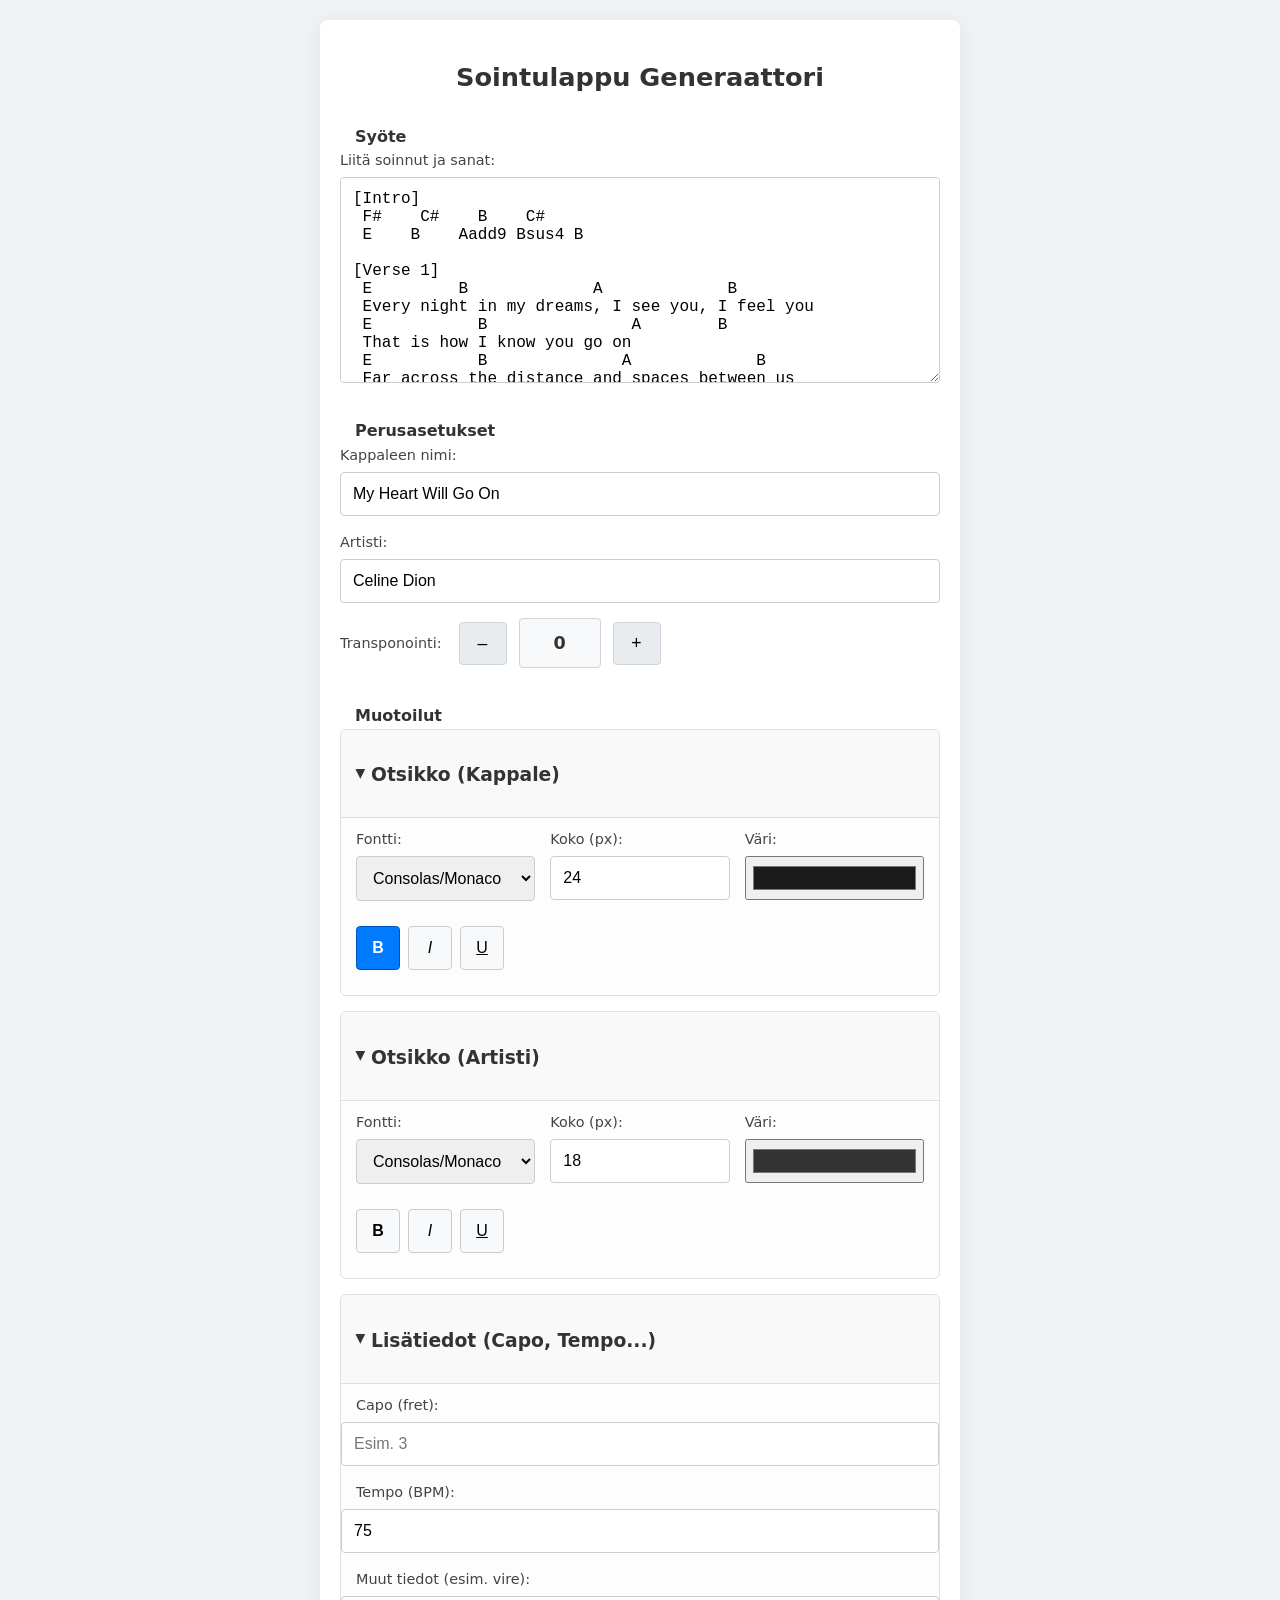
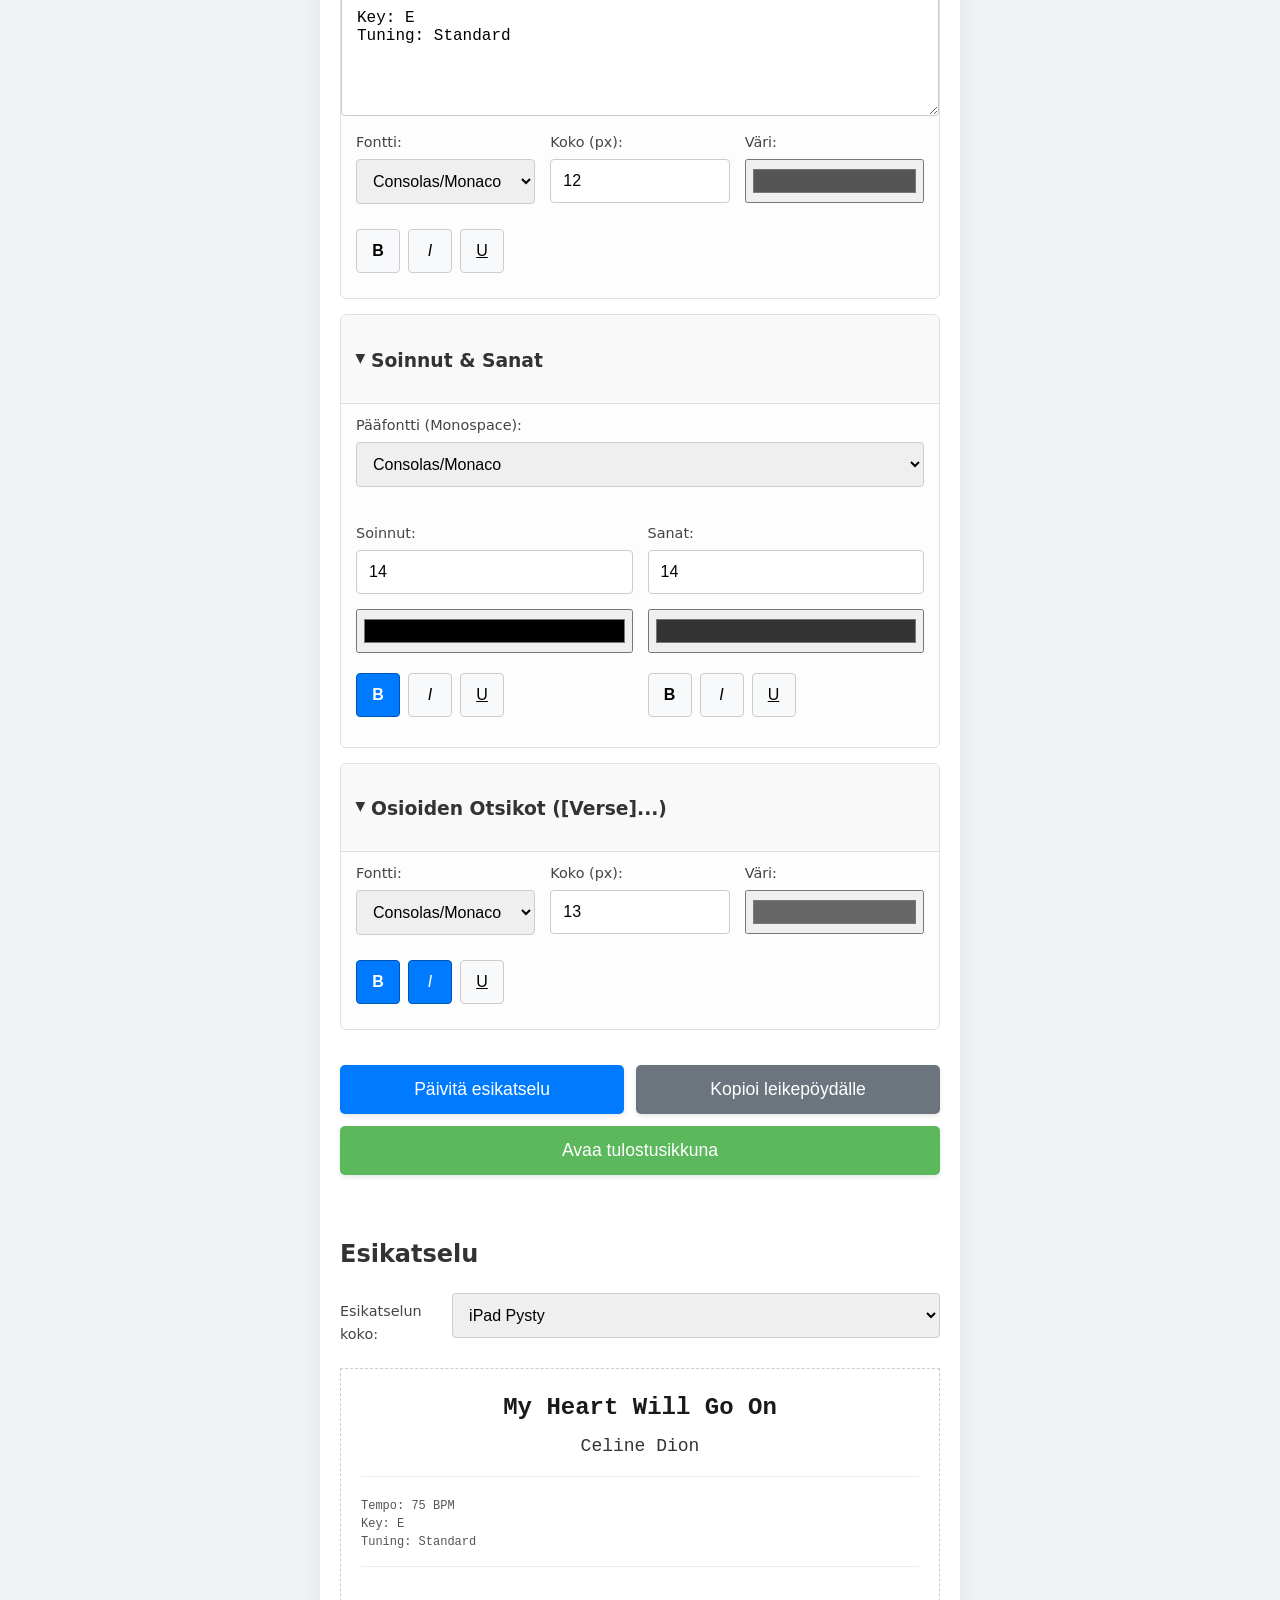
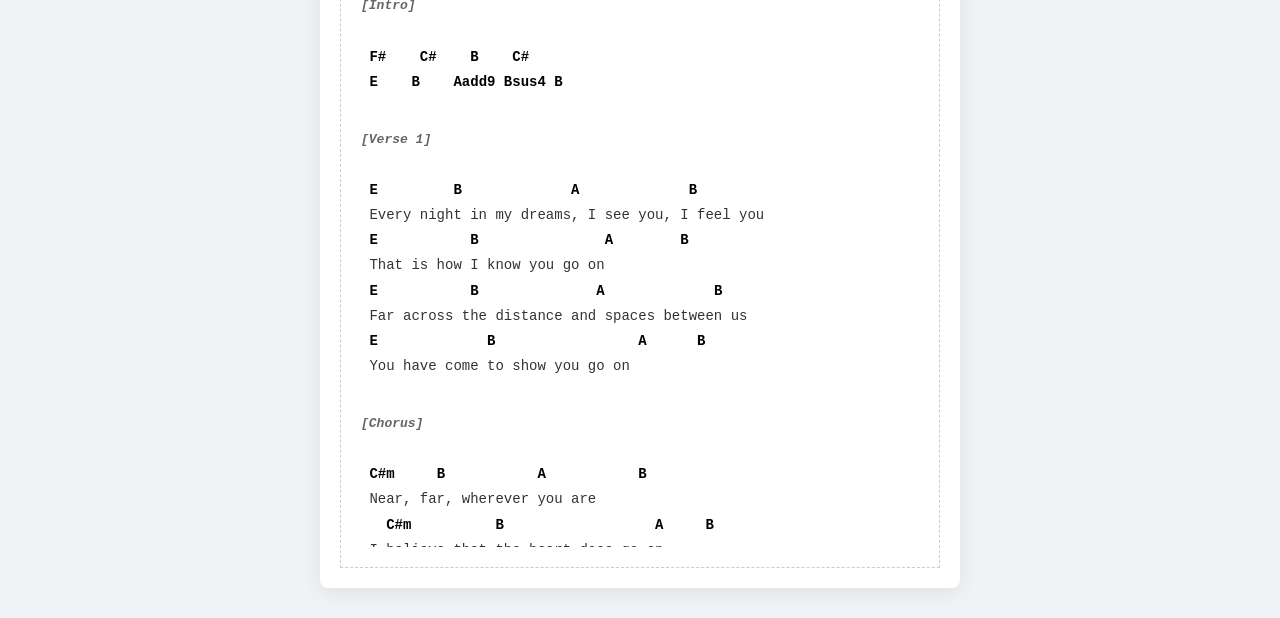
<file: ChordSheetGenerator_250720a.html>
<script type="text/javascript">
        var gk_isXlsx = false;
        var gk_xlsxFileLookup = {};
        var gk_fileData = {};
        function filledCell(cell) {
          return cell !== '' && cell != null;
        }
        function loadFileData(filename) {
        if (gk_isXlsx && gk_xlsxFileLookup[filename]) {
            try {
                var workbook = XLSX.read(gk_fileData[filename], { type: 'base64' });
                var firstSheetName = workbook.SheetNames[0];
                var worksheet = workbook.Sheets[firstSheetName];

                // Convert sheet to JSON to filter blank rows
                var jsonData = XLSX.utils.sheet_to_json(worksheet, { header: 1, blankrows: false, defval: '' });
                // Filter out blank rows (rows where all cells are empty, null, or undefined)
                var filteredData = jsonData.filter(row => row.some(filledCell));

                // Heuristic to find the header row by ignoring rows with fewer filled cells than the next row
                var headerRowIndex = filteredData.findIndex((row, index) =>
                  row.filter(filledCell).length >= filteredData[index + 1]?.filter(filledCell).length
                );
                // Fallback
                if (headerRowIndex === -1 || headerRowIndex > 25) {
                  headerRowIndex = 0;
                }

                // Convert filtered JSON back to CSV
                var csv = XLSX.utils.aoa_to_sheet(filteredData.slice(headerRowIndex)); // Create a new sheet from filtered array of arrays
                csv = XLSX.utils.sheet_to_csv(csv, { header: 1 });
                return csv;
            } catch (e) {
                console.error(e);
                return "";
            }
        }
        return gk_fileData[filename] || "";
        }
        </script><!DOCTYPE html>
<html lang="fi">
<head>
    <meta charset="UTF-8">
    <meta name="viewport" content="width=device-width, initial-scale=1.0, maximum-scale=1.0, user-scalable=no">
    <title>Sointulappu Generaattori Ultimate</title>
    <style>
        /* --- CSS Muuttujat Oletusarvoilla --- */
        :root {
            /* Otsikko (Kappale) */
            --title-font-family: Consolas, Monaco, 'Andale Mono', 'Ubuntu Mono', monospace;
            --title-size: 24px;
            --title-color: #1a1a1a;
            --title-weight: bold;
            --title-style: normal;
            --title-decoration: none;
            --title-align: center;

            /* Otsikko (Artisti) */
            --artist-font-family: Consolas, Monaco, 'Andale Mono', 'Ubuntu Mono', monospace;
            --artist-size: 18px;
            --artist-color: #333333;
            --artist-weight: normal;
            --artist-style: normal;
            --artist-decoration: none;
            --artist-align: center;

            /* Lisätiedot (Capo, Tempo, Info) */
            --info-font-family: Consolas, Monaco, 'Andale Mono', 'Ubuntu Mono', monospace;
            --info-size: 12px;
            --info-color: #555555;
            --info-weight: normal;
            --info-style: normal;
            --info-decoration: none;

            /* Soinnut & Sanat Pääfontti (Monospace) */
            --main-font-family: Consolas, Monaco, 'Andale Mono', 'Ubuntu Mono', monospace;

            /* Soinnut */
            --chord-size: 14px;
            --chord-color: #000000;
            --chord-weight: bold;
            --chord-style: normal;
            --chord-decoration: none;

            /* Sanat (Lyriikka) */
            --lyric-size: 14px;
            --lyric-color: #333333;
            --lyric-weight: normal;
            --lyric-style: normal;
            --lyric-decoration: none;

            /* Osioiden Otsikot ([Verse]...) */
            --section-header-font-family: Consolas, Monaco, 'Andale Mono', 'Ubuntu Mono', monospace;
            --section-header-size: 13px;
            --section-header-color: #666666;
            --section-header-weight: bold;
            --section-header-style: italic;
            --section-header-decoration: none;

            /* Yleiset */
            --line-height: 1.8;
        }

        /* --- Perusasetukset & Layout --- */
        body {
            font-family: system-ui, -apple-system, BlinkMacSystemFont, 'Segoe UI', Roboto, Oxygen, Ubuntu, Cantarell, 'Open Sans', 'Helvetica Neue', sans-serif;
            line-height: 1.6; 
            margin: 0; 
            padding: 10px; 
            background-color: #f0f2f5; 
            color: #333;
            display: flex; 
            flex-direction: column; 
            min-height: 100vh;
            -webkit-text-size-adjust: 100%; /* Prevent font scaling in iOS */
        }
        .container {
            max-width: 100%; 
            margin: 10px auto; 
            background-color: #fff;
            padding: 20px; 
            box-shadow: 0 4px 20px rgba(0, 0, 0, 0.08); 
            border-radius: 8px;
            flex-grow: 1; 
            display: flex; 
            flex-direction: column; 
            gap: 20px;
        }
        .left-panel { 
            width: 100%; 
            max-width: 600px; 
            margin: 0 auto;
        }
        .right-panel { 
            width: 100%; 
            display: flex; 
            flex-direction: column; 
        }

        /* --- Otsikot & Tekstit --- */
        h1, h2, h3 { 
            margin-bottom: 0.8em; 
            font-weight: 600; 
        }
        h1 { 
            margin-bottom: 1em; 
            text-align: center; 
            font-size: 1.6em; 
        }
        quartets
            margin-top: 1.5em; 
            border-bottom: 1px solid #eee; 
            padding-bottom: 8px; 
            font-size: 1.3em; 
        }
        h3 { 
            margin: 0; 
            font-size: 1.1em; 
            display: inline; 
        }
        p { 
            margin-bottom: 1em; 
            color: #555; 
            font-size: 0.95em; 
        }

        /* --- Lomakekentät & Asetukset --- */
        fieldset { 
            border: none; 
            padding: 0; 
            margin: 0 0 20px 0;
        }
        legend { 
            font-weight: 600; 
            padding: 0 10px; 
            margin-left: 5px; 
            color: #333; 
            width: auto; 
            border: none; 
        }

        label { 
            display: block; 
            margin-bottom: 5px; 
            font-weight: 500; 
            font-size: 0.9em; 
            color: #444; 
        }
        input[type="text"], 
        input[type="number"], 
        textarea, 
        select { 
            width: 100%; 
            padding: 12px; 
            border: 1px solid #ccc; 
            border-radius: 4px; 
            box-sizing: border-box; 
            font-size: 1em; 
            margin-bottom: 15px; 
            touch-action: manipulation; /* Improve touch precision */
        }
        textarea { 
            min-height: 120px; 
            font-family: Consolas, Monaco, 'Andale Mono', 'Ubuntu Mono', monospace; 
            white-space: pre; 
            overflow: auto; 
        }
        input[type="color"] { 
            height: 44px; /* Larger tap target for touch */
            padding: 5px; 
            width: 100%; 
            box-sizing: border-box; 
            margin-bottom: 15px; 
        }

        .style-controls-grid { 
            display: grid; 
            grid-template-columns: repeat(auto-fit, minmax(140px, 1fr)); 
            gap: 15px; 
        }
        .control-group { 
            margin-bottom: 5px; 
        }

        /* B/I/U Napit */
        .format-toggles { 
            display: flex; 
            gap: 8px; 
            margin-bottom: 15px; 
            margin-top: 5px; 
        }
        .format-toggle { 
            font-family: sans-serif; 
            width: 44px; /* Larger tap target */
            height: 44px; 
            border: 1px solid #ccc; 
            border-radius: 4px; 
            background-color: #f8f9fa; 
            cursor: pointer; 
            transition: background-color 0.2s, border-color 0.2s; 
            display: flex; 
            justify-content: center; 
            align-items: center; 
            padding: 0; 
            font-size: 16px; 
            line-height: 1; 
            touch-action: manipulation;
        }
        .format-toggle:hover { 
            background-color: #e9ecef; 
        }
        .format-toggle.active { 
            background-color: #007bff; 
            border-color: #0056b3; 
            color: white; 
        }
        .format-toggle b { 
            font-weight: bold; 
        } 
        .format-toggle i { 
            font-style: italic; 
        } 
        .format-toggle u { 
            text-decoration: underline; 
        }

        /* Transponointi */
        .transpose-controls { 
            display: flex; 
            align-items: center; 
            gap: 12px; 
            margin-bottom: 15px; 
            flex-wrap: wrap; 
        }
        .transpose-controls button { 
            padding: 10px 16px; 
            font-size: 1.1em; 
            min-width: 48px; 
            background-color: #e9ecef; 
            border: 1px solid #ced4da; 
            border-radius: 4px; 
            cursor: pointer; 
            transition: background-color 0.2s; 
            touch-action: manipulation;
        }
        .transpose-controls button:hover { 
            background-color: #dee2e6; 
        }
        .transpose-controls span { 
            font-weight: bold; 
            font-size: 1.1em; 
            min-width: 60px; 
            text-align: center; 
            padding: 10px; 
            background-color: #f8f9fa; 
            border: 1px solid #ced4da; 
            border-radius: 4px; 
        }

        /* Toimintopainikkeet */
        .button-group { 
            display: flex; 
            gap: 12px; 
            margin: 20px 0; 
            flex-wrap: wrap; 
        }
        .action-button { 
            padding: 14px 24px; 
            color: white; 
            border: none; 
            border-radius: 5px; 
            cursor: pointer; 
            font-size: 1.1em; 
            font-weight: 500; 
            transition: all 0.2s ease; 
            flex-grow: 1; 
            text-align: center; 
            box-shadow: 0 2px 5px rgba(0,0,0,0.1); 
            touch-action: manipulation;
        }
        .action-button:hover { 
            box-shadow: 0 4px 8px rgba(0,0,0,0.15); 
            transform: translateY(-1px); 
        }
        .action-button:active { 
            transform: translateY(0px); 
            box-shadow: 0 1px 3px rgba(0,0,0,0.1); 
        }
        #convertButton { 
            background-color: #007bff; 
        } 
        #convertButton:hover { 
            background-color: #0056b3; 
        }
        #printButton { 
            background-color: #5cb85c; 
        } 
        #printButton:hover { 
            background-color: #4cae4c; 
        }
        #copyButton { 
            background-color: #6c757d; 
        } 
        #copyButton:hover { 
            background-color: #5a6268; 
        }
        #copyButton.copied { 
            background-color: #28a745; 
        }

        /* --- Details/Summary (Supistettavat osiot) --- */
        details { 
            border-radius: 6px; 
            padding: 0 0 10px 0; 
            margin-bottom: 15px; 
            background-color: #fdfdfd; 
            border: 1px solid #e0e0e0; 
            overflow: hidden; 
        }
        details > summary { 
            font-weight: 600; 
            cursor: pointer; 
            padding: 12px 15px; 
            list-style: none; 
            position: relative; 
            background-color: #f9f9f9; 
            border-bottom: 1px solid #e0e0e0; 
            margin-bottom: 10px; 
            transition: background-color 0.2s; 
        }
        details > summary:hover { 
            background-color: #f1f1f1;
        }
        details > summary::before { 
            content: '▶'; 
            position: absolute; 
            left: 15px; 
            top: 50%; 
            transform: translateY(-50%) rotate(0deg); 
            font-size: 0.8em; 
            transition: transform 0.2s ease-in-out; 
            display: inline-block; 
            margin-right: 8px; 
        }
        details[open] > summary::before { 
            transform: translateY(-50%) rotate(90deg); 
        }
        details > summary h3 { 
            margin-left: 15px; 
            color: #333; 
        }
        details > *:not(summary) { 
            padding-left: 15px; 
            padding-right: 15px; 
        }

        /* --- Oikea Paneeli: Esikatselu --- */
        .preview-options { 
            margin-bottom: 15px; 
            display: flex; 
            align-items: center; 
            gap: 12px; 
        }

        #outputSheetWrapper {
            border: 1px dashed #ccc;
            padding: 20px;
            margin: 0 auto;
            background-color: #fff;
            transition: all 0.3s ease;
            box-sizing: border-box;
            position: relative;
            display: flex;
            flex-direction: column;
            height: auto;
        }

        /* Oletuskoko (iPad-ystävällinen) */
        #outputSheetWrapper.preview-default {
            width: 100%; 
            max-width: none; 
            height: auto; 
            min-height: 400px;
            aspect-ratio: auto; 
            border: 1px solid #ddd;
            overflow: visible; 
            padding: 20px;
            display: block;
        }
        #outputSheetWrapper.preview-default #outputSheet {
            overflow: visible;
            min-height: auto;
            flex-grow: 0;
        }

        /* Koko-luokat (A4, iPad) */
        #outputSheetWrapper.preview-a4-portrait { 
            width: 100%; 
            max-width: 650px; 
            aspect-ratio: 210 / 297; 
        }
        #outputSheetWrapper.preview-a4-landscape { 
            width: 100%; 
            max-width: 800px; 
            aspect-ratio: 297 / 210; 
        }
        #outputSheetWrapper.preview-ipad-portrait { 
            width: 100%; 
            max-width: 600px; 
            aspect-ratio: 3 / 4; 
        }
        #outputSheetWrapper.preview-ipad-landscape { 
            width: 100%; 
            max-width: 750px; 
            aspect-ratio: 4 / 3; 
        }

        #outputSheetWrapper:not(.preview-default) {
            display: flex;
            flex-direction: column;
            overflow: hidden;
        }

        #outputSheet {
            background-color: transparent; 
            border: none; 
            padding: 0;
            box-shadow: none;
            flex-grow: 1;
            overflow-y: auto;
            overflow-x: hidden;
            min-height: 0;
        }

        /* Esikatselun yläosat (Otsikko & Info) */
        #previewTitleHeader {
            margin-bottom: 20px; 
            padding-bottom: 15px; 
            border-bottom: 1px solid #eee;
            flex-shrink: 0;
        }
        #previewTitleHeader h2 { 
            font-family: var(--title-font-family); 
            font-size: var(--title-size); 
            color: var(--title-color); 
            font-weight: var(--title-weight); 
            font-style: var(--title-style); 
            text-decoration: var(--title-decoration); 
            text-align: var(--title-align); 
            margin: 0 0 5px 0; 
        }
        #previewTitleHeader h3 { 
            font-family: var(--artist-font-family); 
            font-size: var(--artist-size); 
            color: var(--artist-color); 
            font-weight: var(--artist-weight); 
            font-style: var(--artist-style); 
            text-decoration: var(--artist-decoration); 
            text-align: var(--artist-align); 
            margin: 0; 
        }
        #previewTitleHeader:empty { 
            display: none; 
        }

        #previewInfo {
            font-family: var(--info-font-family); 
            font-size: var(--info-size); 
            color: var(--info-color); 
            font-weight: var(--info-weight); 
            font-style: var(--info-style); 
            text-decoration: var(--info-decoration);
            margin-bottom: 20px; 
            white-space: pre-wrap; 
            line-height: 1.5; 
            padding-bottom: 15px; 
            border-bottom: 1px solid #eee;
            flex-shrink: 0;
        }
        #previewInfo:empty { 
            display: none; 
            border: none; 
            margin-bottom: 0; 
            padding-bottom: 0;
        }

        /* Soinnut & Sanat PRE-elementti */
        #outputSheet pre { 
            font-family: var(--main-font-family); 
            line-height: var(--line-height); 
            margin: 0; 
            padding: 0; 
            white-space: pre-wrap; 
            word-wrap: break-word; 
            font-size: var(--lyric-size); 
            color: var(--lyric-color); 
            font-weight: var(--lyric-weight); 
            font-style: var(--lyric-style); 
            text-decoration: var(--lyric-decoration); 
        }
        #outputSheet pre .chord { 
            font-family: inherit; 
            font-size: var(--chord-size); 
            color: var(--chord-color); 
            font-weight: var(--chord-weight); 
            font-style: var(--chord-style); 
            text-decoration: var(--chord-decoration); 
        }
        #outputSheet pre .section-header { 
            display: block; 
            margin: 0.8em 0 0.3em 0; 
            font-family: var(--section-header-font-family); 
            font-size: var(--section-header-size); 
            color: var(--section-header-color); 
            font-weight: var(--section-header-weight); 
            font-style: var(--section-header-style); 
            text-decoration: var(--section-header-decoration); 
            line-height: 1.4; 
        }
        #outputSheet pre .meta { 
            font-style: italic; 
            color: #777; 
            font-size: 0.9em; 
            font-family: sans-serif; 
        }

        /* --- Tulostusnäkymä (Pääikkuna) --- */
        @media print { 
            body { 
                padding: 0; 
                margin: 0; 
                background-color: #fff; 
            } 
            .container { 
                max-width: 100%; 
                margin: 0; 
                padding: 0; 
                box-shadow: none; 
                border: none; 
                border-radius: 0; 
                display: block;
            } 
            .left-panel, 
            .right-panel .preview-options, 
            .button-group, 
            h1, 
            h2, 
            p, 
            fieldset, 
            details > summary { 
                display: none !important; 
            } 
            details { 
                border: none; 
                padding: 0; 
                margin: 0; 
            } 
            details[open] { 
                display: block 
            } 
            .right-panel { 
                flex: none; 
                width: 100%; 
            } 
            #outputSheetWrapper { 
                width: 100% !important; 
                height: auto !important; 
                aspect-ratio: auto !important; 
                border: none !important; 
                padding: 10mm !important; 
                margin: 0 !important; 
                overflow: visible !important; 
                display: block !important; 
            } 
            #outputSheet { 
                width: 100%; 
                border: none; 
                padding: 0; 
                box-shadow: none; 
                overflow: visible !important; 
                height: auto !important; 
                flex-grow: 0; 
                min-height: auto; 
            } 
            #previewTitleHeader h2, 
            #previewTitleHeader h3, 
            #previewInfo, 
            #outputSheet pre, 
            #outputSheet pre .chord, 
            #outputSheet pre .section-header, 
            #outputSheet pre .meta { 
                color: #000 !important; 
            } 
        }

        /* iPad-specific adjustments */
        @media only screen and (max-width: 1024px) {
            .container {
                flex-direction: column;
                padding: 15px;
            }
            .left-panel, .right-panel {
                max-width: 100%;
            }
            input[type="text"], 
            input[type="number"], 
            textarea, 
            select {
                font-size: 16px; /* Prevent zoom on iOS */
            }
        }
    </style>
</head>
<body>
    <div class="container">
        <div class="left-panel">
            <h1>Sointulappu Generaattori</h1>
            <fieldset>
                <legend>Syöte</legend>
                <label for="inputText">Liitä soinnut ja sanat:</label>
                <textarea id="inputText" rows="10" placeholder="Liitä teksti tähän..."></textarea>
            </fieldset>
            <fieldset>
                <legend>Perusasetukset</legend>
                <label for="songTitleInput">Kappaleen nimi:</label>
                <input type="text" id="songTitleInput">
                <label for="artistNameInput">Artisti:</label>
                <input type="text" id="artistNameInput">
                <div class="transpose-controls">
                    <label style="margin-bottom:0; margin-right: 5px;">Transponointi:</label>
                    <button id="transposeDown" title="Transponoi alas (-1)">–</button>
                    <span id="transposeValue">0</span>
                    <button id="transposeUp" title="Transponoi ylös (+1)">+</button>
                </div>
            </fieldset>
            <fieldset>
                <legend>Muotoilut</legend>
                <details open>
                    <summary><h3>Otsikko (Kappale)</h3></summary>
                    <div class="style-controls-grid">
                        <div class="control-group"> 
                            <label for="titleFont">Fontti:</label> 
                            <select id="titleFont">
                                <option value="Consolas, Monaco, 'Andale Mono', 'Ubuntu Mono', monospace" selected>Consolas/Monaco</option>
                                <option value="'Courier New', Courier, monospace">Courier New</option>
                                <option value="'Lucida Console', 'Lucida Sans Typewriter', monaco, 'Bitstream Vera Sans Mono', monospace">Lucida Console</option>
                                <option value="'Source Code Pro', Menlo, Monaco, Consolas, 'Courier New', monospace">Source Code Pro</option>
                                <option value="'Roboto Mono', monospace">Roboto Mono</option>
                                <option value="monospace">Yleinen Monospace</option>
                            </select>
                        </div>
                        <div class="control-group"> 
                            <label for="titleSize">Koko (px):</label> 
                            <input type="number" id="titleSize" value="24" min="10" max="72"> 
                        </div>
                        <div class="control-group"> 
                            <label for="titleColor">Väri:</label> 
                            <input type="color" id="titleColor" value="#1a1a1a"> 
                        </div>
                    </div>
                    <div class="format-toggles"> 
                        <button class="format-toggle active" data-format="bold" data-target="title"><b>B</b></button> 
                        <button class="format-toggle" data-format="italic" data-target="title"><i>I</i></button> 
                        <button class="format-toggle" data-format="underline" data-target="title"><u>U</u></button> 
                    </div>
                </details>
                <details open>
                    <summary><h3>Otsikko (Artisti)</h3></summary>
                    <div class="style-controls-grid">
                        <div class="control-group"> 
                            <label for="artistFont">Fontti:</label> 
                            <select id="artistFont">
                                <option value="Consolas, Monaco, 'Andale Mono', 'Ubuntu Mono', monospace" selected>Consolas/Monaco</option>
                                <option value="'Courier New', Courier, monospace">Courier New</option>
                                <option value="'Lucida Console', 'Lucida Sans Typewriter', monaco, 'Bitstream Vera Sans Mono', monospace">Lucida Console</option>
                                <option value="'Source Code Pro', Menlo, Monaco, Consolas, 'Courier New', monospace">Source Code Pro</option>
                                <option value="'Roboto Mono', monospace">Roboto Mono</option>
                                <option value="monospace">Yleinen Monospace</option>
                            </select>
                        </div>
                        <div class="control-group"> 
                            <label for="artistSize">Koko (px):</label> 
                            <input type="number" id="artistSize" value="18" min="8" max="48"> 
                        </div>
                        <div class="control-group"> 
                            <label for="artistColor">Väri:</label> 
                            <input type="color" id="artistColor" value="#333333"> 
                        </div>
                    </div>
                    <div class="format-toggles"> 
                        <button class="format-toggle" data-format="bold" data-target="artist"><b>B</b></button> 
                        <button class="format-toggle" data-format="italic" data-target="artist"><i>I</i></button> 
                        <button class="format-toggle" data-format="underline" data-target="artist"><u>U</u></button> 
                    </div>
                </details>
                <details open>
                    <summary><h3>Lisätiedot (Capo, Tempo...)</h3></summary>
                    <label for="capoInput">Capo (fret):</label> 
                    <input type="number" id="capoInput" min="0" max="12" placeholder="Esim. 3">
                    <label for="tempoInput">Tempo (BPM):</label> 
                    <input type="number" id="tempoInput" min="30" max="300" placeholder="Esim. 120">
                    <label for="infoInput">Muut tiedot (esim. vire):</label> 
                    <textarea id="infoInput" rows="2" placeholder="Esim. Vire: Standard E"></textarea>
                    <div class="style-controls-grid">
                        <div class="control-group"> 
                            <label for="infoFont">Fontti:</label> 
                            <select id="infoFont">
                                <option value="Consolas, Monaco, 'Andale Mono', 'Ubuntu Mono', monospace" selected>Consolas/Monaco</option>
                                <option value="'Courier New', Courier, monospace">Courier New</option>
                                <option value="'Lucida Console', 'Lucida Sans Typewriter', monaco, 'Bitstream Vera Sans Mono', monospace">Lucida Console</option>
                                <option value="'Source Code Pro', Menlo, Monaco, Consolas, 'Courier New', monospace">Source Code Pro</option>
                                <option value="'Roboto Mono', monospace">Roboto Mono</option>
                                <option value="monospace">Yleinen Monospace</option>
                            </select>
                        </div>
                        <div class="control-group"> 
                            <label for="infoSize">Koko (px):</label> 
                            <input type="number" id="infoSize" value="12" min="8" max="24"> 
                        </div>
                        <div class="control-group"> 
                            <label for="infoColor">Väri:</label> 
                            <input type="color" id="infoColor" value="#555555"> 
                        </div>
                    </div>
                    <div class="format-toggles"> 
                        <button class="format-toggle" data-format="bold" data-target="info"><b>B</b></button> 
                        <button class="format-toggle" data-format="italic" data-target="info"><i>I</i></button> 
                        <button class="format-toggle" data-format="underline" data-target="info"><u>U</u></button> 
                    </div>
                </details>
                <details open>
                    <summary><h3>Soinnut & Sanat</h3></summary>
                    <div class="control-group" style="margin-bottom: 20px;"> 
                        <label for="mainFontSelect">Pääfontti (Monospace):</label> 
                        <select id="mainFontSelect">
                            <option value="Consolas, Monaco, 'Andale Mono', 'Ubuntu Mono', monospace" selected>Consolas/Monaco</option>
                            <option value="'Courier New', Courier, monospace">Courier New</option>
                            <option value="'Lucida Console', 'Lucida Sans Typewriter', monaco, 'Bitstream Vera Sans Mono', monospace">Lucida Console</option>
                            <option value="'Source Code Pro', Menlo, Monaco, Consolas, 'Courier New', monospace">Source Code Pro</option>
                            <option value="'Roboto Mono', monospace">Roboto Mono</option>
                            <option value="monospace">Yleinen Monospace</option>
                        </select>
                    </div>
                    <div class="style-controls-grid">
                        <div class="control-group">
                            <label>Soinnut:</label>
                            <input type="number" id="chordSize" value="14" min="8" max="36" title="Sointujen koko (px)">
                            <input type="color" id="chordColor" value="#000000" title="Sointujen väri">
                            <div class="format-toggles"> 
                                <button class="format-toggle active" data-format="bold" data-target="chord"><b>B</b></button> 
                                <button class="format-toggle" data-format="italic" data-target="chord"><i>I</i></button> 
                                <button class="format-toggle" data-format="underline" data-target="chord"><u>U</u></button> 
                            </div>
                        </div>
                        <div class="control-group">
                            <label>Sanat:</label>
                            <input type="number" id="lyricSize" value="14" min="8" max="36" title="Sanojen koko (px)">
                            <input type="color" id="lyricColor" value="#333333" title="Sanojen väri">
                            <div class="format-toggles"> 
                                <button class="format-toggle" data-format="bold" data-target="lyric"><b>B</b></button> 
                                <button class="format-toggle" data-format="italic" data-target="lyric"><i>I</i></button> 
                                <button class="format-toggle" data-format="underline" data-target="lyric"><u>U</u></button> 
                            </div>
                        </div>
                    </div>
                </details>
                <details open>
                    <summary><h3>Osioiden Otsikot ([Verse]...)</h3></summary>
                    <div class="style-controls-grid">
                        <div class="control-group"> 
                            <label for="sectionHeaderFont">Fontti:</label> 
                            <select id="sectionHeaderFont">
                                <option value="Consolas, Monaco, 'Andale Mono', 'Ubuntu Mono', monospace" selected>Consolas/Monaco</option>
                                <option value="'Courier New', Courier, monospace">Courier New</option>
                                <option value="'Lucida Console', 'Lucida Sans Typewriter', monaco, 'Bitstream Vera Sans Mono', monospace">Lucida Console</option>
                                <option value="'Source Code Pro', Menlo, Monaco, Consolas, 'Courier New', monospace">Source Code Pro</option>
                                <option value="'Roboto Mono', monospace">Roboto Mono</option>
                                <option value="monospace">Yleinen Monospace</option>
                            </select>
                        </div>
                        <div class="control-group"> 
                            <label for="sectionHeaderSize">Koko (px):</label> 
                            <input type="number" id="sectionHeaderSize" value="13" min="8" max="36"> 
                        </div>
                        <div class="control-group"> 
                            <label for="sectionHeaderColor">Väri:</label> 
                            <input type="color" id="sectionHeaderColor" value="#666666"> 
                        </div>
                    </div>
                    <div class="format-toggles"> 
                        <button class="format-toggle active" data-format="bold" data-target="sectionHeader"><b>B</b></button> 
                        <button class="format-toggle active" data-format="italic" data-target="sectionHeader"><i>I</i></button> 
                        <button class="format-toggle" data-format="underline" data-target="sectionHeader"><u>U</u></button> 
                    </div>
                </details>
            </fieldset>
            <div class="button-group">
                <button id="convertButton" class="action-button">Päivitä esikatselu</button>
                <button id="copyButton" class="action-button">Kopioi leikepöydälle</button>
                <button id="printButton" class="action-button">Avaa tulostusikkuna</button>
            </div>
        </div>
        <div class="right-panel">
            <h2>Esikatselu</h2>
            <div class="preview-options">
                <label for="previewSize" style="margin-bottom: 0;">Esikatselun koko:</label>
                <select id="previewSize">
                    <option value="preview-default">Oletus (Leveä)</option>
                    <option value="preview-a4-portrait">A4 Pysty</option>
                    <option value="preview-a4-landscape">A4 Vaaka</option>
                    <option value="preview-ipad-portrait" selected>iPad Pysty</option>
                    <option value="preview-ipad-landscape">iPad Vaaka</option>
                </select>
            </div>
            <div id="outputSheetWrapper" class="preview-ipad-portrait">
                <div id="previewTitleHeader">
                    <h2 id="previewSongTitle"></h2>
                    <h3 id="previewArtistName"></h3>
                </div>
                <div id="previewInfo"></div>
                <div id="outputSheet">
                    <pre id="formattedContent"></pre>
                </div>
            </div>
        </div>
    </div>
    <script>
        // === Globaalit muuttujat ===
        let currentTranspose = 0;
        let lastFormattedHtml = '';
        let lastTransposedText = '';

        // === DOM Elementit ===
        const Elements = {
            inputText: document.getElementById('inputText'),
            convertButton: document.getElementById('convertButton'),
            printButton: document.getElementById('printButton'),
            copyButton: document.getElementById('copyButton'),
            outputSheetWrapper: document.getElementById('outputSheetWrapper'),
            outputSheet: document.getElementById('outputSheet'),
            outputContent: document.getElementById('formattedContent'),
            previewTitleHeader: document.getElementById('previewTitleHeader'),
            previewSongTitle: document.getElementById('previewSongTitle'),
            previewArtistName: document.getElementById('previewArtistName'),
            previewInfo: document.getElementById('previewInfo'),
            transposeDownBtn: document.getElementById('transposeDown'),
            transposeUpBtn: document.getElementById('transposeUp'),
            transposeValueSpan: document.getElementById('transposeValue'),
            songTitleInput: document.getElementById('songTitleInput'),
            artistNameInput: document.getElementById('artistNameInput'),
            capoInput: document.getElementById('capoInput'),
            tempoInput: document.getElementById('tempoInput'),
            infoInput: document.getElementById('infoInput'),
            mainFontSelect: document.getElementById('mainFontSelect'),
            titleFont: document.getElementById('titleFont'),
            titleSize: document.getElementById('titleSize'),
            titleColor: document.getElementById('titleColor'),
            artistFont: document.getElementById('artistFont'),
            artistSize: document.getElementById('artistSize'),
            artistColor: document.getElementById('artistColor'),
            infoFont: document.getElementById('infoFont'),
            infoSize: document.getElementById('infoSize'),
            infoColor: document.getElementById('infoColor'),
            chordSize: document.getElementById('chordSize'),
            chordColor: document.getElementById('chordColor'),
            lyricSize: document.getElementById('lyricSize'),
            lyricColor: document.getElementById('lyricColor'),
            sectionHeaderFont: document.getElementById('sectionHeaderFont'),
            sectionHeaderSize: document.getElementById('sectionHeaderSize'),
            sectionHeaderColor: document.getElementById('sectionHeaderColor'),
            previewSizeSelect: document.getElementById('previewSize'),
            formatToggles: document.querySelectorAll('.format-toggle'),
            controls: document.querySelectorAll('.left-panel select, .left-panel input, .left-panel textarea, .left-panel button.format-toggle')
        };

        // === Transponointilogiikka ===
        const scaleSharp = ['C', 'C#', 'D', 'D#', 'E', 'F', 'F#', 'G', 'G#', 'A', 'A#', 'B'];
        const scaleFlat = ['C', 'Db', 'D', 'Eb', 'E', 'F', 'Gb', 'G', 'Ab', 'A', 'Bb', 'B'];
        const sharpToFlat = {'C#':'Db', 'D#':'Eb', 'F#':'Gb', 'G#':'Ab', 'A#':'Bb'};
        const flatToSharp = {'Db':'C#', 'Eb':'D#', 'Gb':'F#', 'Ab':'G#', 'Bb':'A#'};
        function transposeNote(note, amount) { 
            if (!note) return ''; 
            const originalNote = note.toUpperCase(); 
            let root = originalNote[0]; 
            let accidental = ''; 
            if (originalNote.length > 1 && (originalNote[1] === '#' || originalNote[1] === 'B')) { 
                accidental = (originalNote[1] === 'B') ? 'b' : originalNote[1]; 
            } 
            if (accidental === 'b') { 
                const equivSharp = flatToSharp[root + accidental]; 
                if (equivSharp) { 
                    root = equivSharp[0]; 
                    accidental = '#'; 
                } else { 
                    if (root + accidental === 'CB') root = 'B'; 
                    else if (root + accidental === 'FB') root = 'E'; 
                    accidental = ''; 
                } 
            } 
            const noteWithSharp = root + (accidental === '#' ? '#' : ''); 
            let originalIndex = scaleSharp.indexOf(noteWithSharp); 
            if (originalIndex === -1) return note; 
            let newIndex = ((originalIndex + amount % 12) + 12) % 12; 
            let useFlat = (originalNote.length > 1 && originalNote[1] === 'B' && root !== 'C' && root !== 'F'); 
            const newNoteSharp = scaleSharp[newIndex]; 
            if (useFlat && newNoteSharp.includes('#')) { 
                return sharpToFlat[newNoteSharp] || newNoteSharp; 
            } else { 
                return newNoteSharp; 
            } 
        }
        function transposeChord(chord, amount) { 
            if (amount === 0) return chord; 
            const trimmedChord = chord.trim(); 
            if (!trimmedChord || trimmedChord === 'N.C.' || trimmedChord === '%') return chord; 
            const match = trimmedChord.match(/^([A-Ga-g])([#bB]?)([^/]*?)?(?:(\/)([A-Ga-g])([#bB]?))?$/); 
            if (!match) return chord; 
            const root = match[1]; 
            const accidental = match[2] || ''; 
            const quality = match[3] || ''; 
            const slash = match[4] || ''; 
            const bassRoot = match[5] || ''; 
            const bassAccidental = match[6] || ''; 
            const newRoot = transposeNote(root + accidental.replace('B','b'), amount); 
            const newBass = bassRoot ? transposeNote(bassRoot + bassAccidental.replace('B','b'), amount) : ''; 
            const leadingSpace = chord.match(/^\s*/)[0]; 
            const trailingSpace = chord.match(/\s*$/)[0]; 
            return leadingSpace + newRoot + quality + (newBass ? slash + newBass : '') + trailingSpace; 
        }

        // === Sointujen ja tekstin formatointi ===
        function isLikelyChordStandalone(segment) { 
            const cleanSegment = segment.replace(/\(.*?\)/g, '').trim(); 
            if (!cleanSegment) return false; 
            if (cleanSegment === '|' || cleanSegment === '-') return true; 
            const chordRegex = /^[A-Ga-g][#bB]?(m|min|m|M|maj|Maj|dim|aug|sus|add|°|ø|\d)*(\/[A-Ga-g][#bB]?)?(\(.*\))?$|^[A-Z]\.?C\.?$|^%$/; 
            return chordRegex.test(cleanSegment); 
        }
        function formatAndTransposeText(rawText, transposeAmount) {
            const lines = rawText.split('\n');
            const formattedLinesHtml = [];
            const transposedLinesText = [];
            const sectionHeaderRegex = /^\[(.*)\]$/;
            const metadataRegex = /^(tuning|capo|key|tempo|artist|title|tabbed by|email)\s*:/i;
            const onlyWhitespaceRegex = /^\s*$/;

            for (const line of lines) {
                let currentFormattedLine = line;
                let currentTransposedLine = line;
                const trimmedLine = line.trim();
                let isConfirmedChordLine = false;
                let isSpecialLine = false;

                if (onlyWhitespaceRegex.test(line)) {
                    currentTransposedLine = '';
                    isSpecialLine = true;
                } else if (sectionHeaderRegex.test(trimmedLine)) {
                    const headerContent = trimmedLine.match(sectionHeaderRegex)[1];
                    currentFormattedLine = `<span class="section-header">[${headerContent}]</span>`;
                    currentTransposedLine = `\n${trimmedLine}\n`;
                    isSpecialLine = true;
                } else if (metadataRegex.test(trimmedLine) || trimmedLine.startsWith('---') || trimmedLine.startsWith('===')) {
                    currentFormattedLine = `<span class="meta">${line}</span>`;
                    currentTransposedLine = '';
                    isSpecialLine = true;
                }

                if (!isSpecialLine) {
                    const parts = line.split(/(\s+)/).filter(Boolean);
                    let lineContainsOnlyChordsAndWhitespace = true;
                    let hasAnyChord = false;
                    let tempFormattedLine = '';
                    let tempTransposedLine = '';

                    for (const part of parts) {
                        if (onlyWhitespaceRegex.test(part)) {
                            tempFormattedLine += part;
                            tempTransposedLine += part;
                        } else {
                            const trimmedPart = part.trim();
                            const isChord = isLikelyChordStandalone(trimmedPart);
                            if (isChord) {
                                const transposed = transposeChord(trimmedPart, transposeAmount);
                                const leadingSpace = part.match(/^\s*/)[0];
                                const trailingSpace = part.match(/\s*$/)[0];
                                tempFormattedLine += `${leadingSpace}<span class="chord">${transposed}</span>${trailingSpace}`;
                                tempTransposedLine += part.replace(trimmedPart, transposed);
                                hasAnyChord = true;
                            } else {
                                lineContainsOnlyChordsAndWhitespace = false;
                                break;
                            }
                        }
                    }

                    if (lineContainsOnlyChordsAndWhitespace && hasAnyChord) {
                        isConfirmedChordLine = true;
                        currentFormattedLine = tempFormattedLine;
                        currentTransposedLine = tempTransposedLine;
                    }
                }

                formattedLinesHtml.push(currentFormattedLine);
                if (isConfirmedChordLine) {
                    transposedLinesText.push(currentTransposedLine.trimEnd());
                } else if (sectionHeaderRegex.test(trimmedLine)) {
                    transposedLinesText.push(currentTransposedLine.trimEnd());
                } else if (!isSpecialLine && !onlyWhitespaceRegex.test(line)) {
                    transposedLinesText.push(line.trimEnd());
                }
            }

            lastFormattedHtml = formattedLinesHtml.join('\n');
            finalizeTransposedText(transposedLinesText.join('\n'));
            return { html: lastFormattedHtml };
        }

        // === Tyylien päivitys ===
        function applyStyles() {
            const rootStyle = document.documentElement.style;
            const getFormatValue = (target, format) => { 
                const btn = document.querySelector(`.format-toggle[data-target='${target}'][data-format='${format}']`); 
                if (!btn) { 
                    console.warn(`Format toggle button not found for target: ${target}, format: ${format}`); 
                    if (format === 'bold') return 'normal'; 
                    if (format === 'italic') return 'normal'; 
                    if (format === 'underline') return 'none'; 
                    return ''; 
                } 
                const isActive = btn.classList.contains('active'); 
                if (format === 'bold') return isActive ? 'bold' : 'normal'; 
                if (format === 'italic') return isActive ? 'italic' : 'normal'; 
                if (format === 'underline') return isActive ? 'underline' : 'none'; 
                return ''; 
            };
            try {
                rootStyle.setProperty('--title-font-family', Elements.titleFont.value); 
                rootStyle.setProperty('--title-size', Elements.titleSize.value + 'px'); 
                rootStyle.setProperty('--title-color', Elements.titleColor.value); 
                rootStyle.setProperty('--title-weight', getFormatValue('title', 'bold')); 
                rootStyle.setProperty('--title-style', getFormatValue('title', 'italic')); 
                rootStyle.setProperty('--title-decoration', getFormatValue('title', 'underline'));
                rootStyle.setProperty('--artist-font-family', Elements.artistFont.value); 
                rootStyle.setProperty('--artist-size', Elements.artistSize.value + 'px'); 
                rootStyle.setProperty('--artist-color', Elements.artistColor.value); 
                rootStyle.setProperty('--artist-weight', getFormatValue('artist', 'bold')); 
                rootStyle.setProperty('--artist-style', getFormatValue('artist', 'italic')); 
                rootStyle.setProperty('--artist-decoration', getFormatValue('artist', 'underline'));
                rootStyle.setProperty('--info-font-family', Elements.infoFont.value); 
                rootStyle.setProperty('--info-size', Elements.infoSize.value + 'px'); 
                rootStyle.setProperty('--info-color', Elements.infoColor.value); 
                rootStyle.setProperty('--info-weight', getFormatValue('info', 'bold')); 
                rootStyle.setProperty('--info-style', getFormatValue('info', 'italic')); 
                rootStyle.setProperty('--info-decoration', getFormatValue('info', 'underline'));
                rootStyle.setProperty('--main-font-family', Elements.mainFontSelect.value);
                rootStyle.setProperty('--chord-size', Elements.chordSize.value + 'px'); 
                rootStyle.setProperty('--chord-color', Elements.chordColor.value); 
                rootStyle.setProperty('--chord-weight', getFormatValue('chord', 'bold')); 
                rootStyle.setProperty('--chord-style', getFormatValue('chord', 'italic')); 
                rootStyle.setProperty('--chord-decoration', getFormatValue('chord', 'underline'));
                rootStyle.setProperty('--lyric-size', Elements.lyricSize.value + 'px'); 
                rootStyle.setProperty('--lyric-color', Elements.lyricColor.value); 
                rootStyle.setProperty('--lyric-weight', getFormatValue('lyric', 'bold')); 
                rootStyle.setProperty('--lyric-style', getFormatValue('lyric', 'italic')); 
                rootStyle.setProperty('--lyric-decoration', getFormatValue('lyric', 'underline'));
                rootStyle.setProperty('--section-header-font-family', Elements.sectionHeaderFont.value); 
                rootStyle.setProperty('--section-header-size', Elements.sectionHeaderSize.value + 'px'); 
                rootStyle.setProperty('--section-header-color', Elements.sectionHeaderColor.value); 
                rootStyle.setProperty('--section-header-weight', getFormatValue('sectionHeader', 'bold')); 
                rootStyle.setProperty('--section-header-style', getFormatValue('sectionHeader', 'italic')); 
                rootStyle.setProperty('--section-header-decoration', getFormatValue('sectionHeader', 'underline'));
                Elements.outputSheetWrapper.className = Elements.previewSizeSelect.value;
            } catch (error) { 
                console.error("Virhe tyylejä asettaessa (applyStyles):", error); 
            }
        }

        // === Header & Info Päivitys ===
        function updatePreviewHeadersAndInfo() { 
            const title = Elements.songTitleInput.value.trim(); 
            const artist = Elements.artistNameInput.value.trim(); 
            Elements.previewSongTitle.textContent = title; 
            Elements.previewArtistName.textContent = artist; 
            Elements.previewTitleHeader.style.display = (title || artist) ? 'block' : 'none'; 
            let infoText = ''; 
            const capo = Elements.capoInput.value; 
            const tempo = Elements.tempoInput.value; 
            const otherInfo = Elements.infoInput.value.trim(); 
            if (capo) infoText += `Capo: ${capo}\n`; 
            if (tempo) infoText += `Tempo: ${tempo} BPM\n`; 
            if (otherInfo) infoText += `${otherInfo}\n`; 
            Elements.previewInfo.textContent = infoText.trim(); 
            Elements.previewInfo.style.display = infoText.trim() ? 'block' : 'none'; 
            Elements.previewTitleHeader.style.borderBottom = (title || artist) && infoText.trim() ? '1px solid #eee' : 'none'; 
            Elements.previewInfo.style.borderBottom = infoText.trim() ? '1px solid #eee' : 'none'; 
        }

        // === Muodosta lopullinen tekstiversio leikepöydälle ===
        function finalizeTransposedText(songBodyText) { 
            let clipboardText = ''; 
            const title = Elements.songTitleInput.value.trim(); 
            const artist = Elements.artistNameInput.value.trim(); 
            const capo = Elements.capoInput.value; 
            const tempo = Elements.tempoInput.value; 
            const otherInfo = Elements.infoInput.value.trim(); 
            if (title) clipboardText += title + '\n'; 
            if (artist) clipboardText += artist + '\n'; 
            if (title || artist) clipboardText += '\n'; 
            if (capo) clipboardText += `Capo: ${capo}\n`; 
            if (tempo) clipboardText += `Tempo: ${tempo} BPM\n`; 
            if (otherInfo) clipboardText += `${otherInfo}\n`; 
            if (capo || tempo || otherInfo) clipboardText += '\n'; 
            clipboardText += songBodyText; 
            lastTransposedText = clipboardText; 
        }

        // === Päivitä Esikatselu -funktio ===
        function updatePreview() { 
            try { 
                const rawText = Elements.inputText.value; 
                const { html } = formatAndTransposeText(rawText, currentTranspose); 
                Elements.outputContent.innerHTML = html; 
                updatePreviewHeadersAndInfo(); 
                applyStyles(); 
            } catch (error) { 
                console.error("Virhe esikatselua päivittäessä (updatePreview):", error); 
                alert("Virhe esikatselun päivittämisessä. Tarkista syöte ja konsoli."); 
            } 
        }

        // === Tapahtumankuuntelijat ===
        Elements.convertButton.addEventListener('click', updatePreview);
        Elements.transposeDownBtn.addEventListener('click', () => { 
            currentTranspose--; 
            Elements.transposeValueSpan.textContent = currentTranspose > 0 ? `+${currentTranspose}` : currentTranspose; 
            updatePreview(); 
        });
        Elements.transposeUpBtn.addEventListener('click', () => { 
            currentTranspose++; 
            Elements.transposeValueSpan.textContent = currentTranspose > 0 ? `+${currentTranspose}` : currentTranspose; 
            updatePreview(); 
        });
        [Elements.songTitleInput, Elements.artistNameInput, Elements.capoInput, Elements.tempoInput, Elements.infoInput].forEach(input => { 
            input.addEventListener('input', () => { 
                updatePreviewHeadersAndInfo(); 
                if (lastFormattedHtml) { 
                    try { 
                        formatAndTransposeText(Elements.inputText.value, currentTranspose); 
                    } catch(e){ 
                        console.error("Error updating clipboard text:", e);
                    } 
                } 
            }); 
        });
        Elements.formatToggles.forEach(button => { 
            button.addEventListener('click', () => { 
                button.classList.toggle('active'); 
                applyStyles(); 
            }); 
        });
        Elements.controls.forEach(control => { 
            if (!control.classList.contains('format-toggle')) { 
                const eventType = (control.tagName === 'SELECT' || control.type === 'color') ? 'change' : 'input'; 
                control.addEventListener(eventType, applyStyles); 
            } 
        });
        Elements.copyButton.addEventListener('click', async () => { 
            if (!lastTransposedText && !Elements.inputText.value && !Elements.songTitleInput.value && !Elements.artistNameInput.value) { 
                alert("Ei kopioitavaa sisältöä."); 
                return; 
            } 
            if (!lastTransposedText) { 
                try{ 
                    formatAndTransposeText(Elements.inputText.value, currentTranspose); 
                } catch(e){ 
                    alert('Virhe tekstin muodostamisessa kopiointia varten.'); 
                    return; 
                } 
            } 
            try { 
                await navigator.clipboard.writeText(lastTransposedText); 
                Elements.copyButton.textContent = 'Kopioitu!'; 
                Elements.copyButton.classList.add('copied'); 
                setTimeout(() => { 
                    Elements.copyButton.textContent = 'Kopioi leikepöydälle'; 
                    Elements.copyButton.classList.remove('copied'); 
                }, 1500); 
            } catch (err) { 
                console.error('Kopiointi epäonnistui: ', err); 
                alert('Kopiointi epäonnistui.'); 
            } 
        });
        Elements.printButton.addEventListener('click', () => { 
            if (!lastFormattedHtml && !Elements.inputText.value && !Elements.songTitleInput.value && !Elements.artistNameInput.value) { 
                alert("Ei tulostettavaa sisältöä."); 
                return; 
            } 
            if (!lastFormattedHtml) { 
                try { 
                    const { html } = formatAndTransposeText(Elements.inputText.value, currentTranspose); 
                    lastFormattedHtml = html; 
                } catch(e){ 
                    alert('Virhe tekstin muodostamisessa tulostusta varten.'); 
                    return; 
                } 
            } 
            const computedStyle = window.getComputedStyle(document.documentElement); 
            const getStyleVar = (varName) => computedStyle.getPropertyValue(varName).trim(); 
            let printWindowHtml = `<!DOCTYPE html><html lang="fi"><head><meta charset="UTF-8"><title>Tuloste</title><style>@page { margin: 10mm; } body { margin: 0; } .title-header h2 { font-family: ${getStyleVar('--title-font-family')}; font-size: ${getStyleVar('--title-size')}; color: ${getStyleVar('--title-color')}; font-weight: ${getStyleVar('--title-weight')}; font-style: ${getStyleVar('--title-style')}; text-decoration: ${getStyleVar('--title-decoration')}; text-align: ${getStyleVar('--title-align')}; margin: 0 0 5px 0; } .title-header h3 { font-family: ${getStyleVar('--artist-font-family')}; font-size: ${getStyleVar('--artist-size')}; color: ${getStyleVar('--artist-color')}; font-weight: ${getStyleVar('--artist-weight')}; font-style: ${getStyleVar('--artist-style')}; text-decoration: ${getStyleVar('--artist-decoration')}; text-align: ${getStyleVar('--artist-align')}; margin: 0; } .info-header { font-family: ${getStyleVar('--info-font-family')}; font-size: ${getStyleVar('--info-size')}; color: ${getStyleVar('--info-color')}; font-weight: ${getStyleVar('--info-weight')}; font-style: ${getStyleVar('--info-style')}; text-decoration: ${getStyleVar('--info-decoration')}; white-space: pre-wrap; line-height: 1.5; margin: 15px 0; padding-bottom: 10px; border-bottom: 1px solid #eee; } pre { font-family: ${getStyleVar('--main-font-family')}; line-height: ${getStyleVar('--line-height')}; margin: 0; white-space: pre-wrap; word-wrap: break-word; font-size: ${getStyleVar('--lyric-size')}; color: ${getStyleVar('--lyric-color')}; font-weight: ${getStyleVar('--lyric-weight')}; font-style: ${getStyleVar('--lyric-style')}; text-decoration: ${getStyleVar('--lyric-decoration')}; } .chord { font-family: inherit; font-size: ${getStyleVar('--chord-size')}; color: ${getStyleVar('--chord-color')}; font-weight: ${getStyleVar('--chord-weight')}; font-style: ${getStyleVar('--chord-style')}; text-decoration: ${getStyleVar('--chord-decoration')}; } .section-header { display: block; margin: 0.8em 0 0.3em 0; font-family: ${getStyleVar('--section-header-font-family')}; font-size: ${getStyleVar('--section-header-size')}; color: ${getStyleVar('--section-header-color')}; font-weight: ${getStyleVar('--section-header-weight')}; font-style: ${getStyleVar('--section-header-style')}; text-decoration: ${getStyleVar('--section-header-decoration')}; line-height: 1.4; } .meta { font-style: italic; color: #777; font-size: 0.9em; font-family: sans-serif; } @media print { body { margin: 0; } .title-header h2, .title-header h3, .info-header, pre, .chord, .section-header, .meta { color: #000 !important; } } </style></head><body>`; 
            const title = Elements.songTitleInput.value.trim(); 
            const artist = Elements.artistNameInput.value.trim(); 
            if(title || artist) { 
                printWindowHtml += `<div class="title-header">`; 
                if(title) printWindowHtml += `<h2>${title}</h2>`; 
                if(artist) printWindowHtml += `<h3>${artist}</h3>`; 
                printWindowHtml += `</div>`; 
            } 
            let infoText = ''; 
            const capo = Elements.capoInput.value; 
            const tempo = Elements.tempoInput.value; 
            const otherInfo = Elements.infoInput.value.trim(); 
            if (capo) infoText += `Capo: ${capo}\n`; 
            if (tempo) infoText += `Tempo: ${tempo} BPM\n`; 
            if (otherInfo) infoText += `${otherInfo}\n`; 
            if(infoText.trim()){ 
                printWindowHtml += `<div class="info-header">${infoText.trim().replace(/</g, "<").replace(/>/g, ">")}</div>`; 
            } 
            printWindowHtml += `<pre>${lastFormattedHtml}</pre></body></html>`; 
            const printWindow = window.open('', '_blank'); 
            if (printWindow) { 
                printWindow.document.open(); 
                printWindow.document.write(printWindowHtml); 
                printWindow.document.close(); 
                printWindow.focus(); 
            } else { 
                alert("Ponnahdusikkunoiden esto saattaa olla päällä."); 
            } 
        });

        // === Alustus ===
        function initialize() {
            Elements.songTitleInput.value = "My Heart Will Go On"; 
            Elements.artistNameInput.value = "Celine Dion"; 
            Elements.infoInput.value = "Key: E\nTuning: Standard"; 
            Elements.tempoInput.value = "75";
            Elements.inputText.value = `[Intro]\n F#    C#    B    C# \n E    B    Aadd9 Bsus4 B\n\n[Verse 1]\n E         B             A             B\n Every night in my dreams, I see you, I feel you\n E           B               A        B\n That is how I know you go on\n E           B              A             B\n Far across the distance and spaces between us\n E             B                 A      B\n You have come to show you go on\n\n[Chorus]\n C#m     B           A           B\n Near, far, wherever you are\n   C#m          B                  A     B\n I believe that the heart does go on\n C#m    B           A              B\n Once more, you open the door\n            C#m           B\n And you're here in my heart and\n    A             B      E\n My heart will go on and on\n\n[Instrumental]\n| E    | B    | A    | B    |\n| E    | B    | Aadd9| Bsus4 B |\n\n[Verse 2]\n E           B             A             B\n Love can touch us one time and last for a lifetime\n E            B               A      B\n And never let go till we're gone\n E            B               A              B\n Love was when I loved you, one true time I hold to\n E          B                A     B\n In my life we'll always go on\n\n[Chorus]\n C#m     B           A           B\n Near, far, wherever you are\n   C#m          B                  A     B\n I believe that the heart does go on\n C#m    B           A              B\n Once more, you open the door\n            C#m           B\n And you're here in my heart and\n    A             B      E\n My heart will go on and on\n\n[Solo] (Moduloi F-molliin tässä kohdassa usein)\n| Fm   | Eb   | Db   | Eb   |\n| Fm   | Eb   | Db   | Eb   |\n| Ab   | Eb   | Db   | Eb   |\n| Fm   | Eb   | Db Eb| Fm   |\n\n[Outro Chorus] Key: Ab\n Ab     Eb           Db           Eb\n Near, far, wherever you are (You are...)\n   Fm          Eb                  Db     Eb\n I believe that the heart does go on (Why does the heart go on...)\n Ab    Eb           Db              Eb\n Once more, you open the door\n            Fm           Eb\n And you're here in my heart and\n    Db             Eb      Ab\n My heart will go on and on\n\n[Ending]\n| Ab   | Eb   | Db   | Eb   |\n| Fm   | Eb   | Db   | Ab   |\n`;
            Elements.transposeValueSpan.textContent = currentTranspose;
            document.querySelectorAll('.format-toggle[data-target="title"][data-format="bold"]').forEach(b=>b.classList.add('active')); 
            document.querySelectorAll('.format-toggle[data-target="chord"][data-format="bold"]').forEach(b=>b.classList.add('active')); 
            document.querySelectorAll('.format-toggle[data-target="sectionHeader"][data-format="bold"]').forEach(b=>b.classList.add('active')); 
            document.querySelectorAll('.format-toggle[data-target="sectionHeader"][data-format="italic"]').forEach(b=>b.classList.add('active'));
            applyStyles(); 
            updatePreview();
        }

        initialize();
    </script>
</body>
</html>
</file>
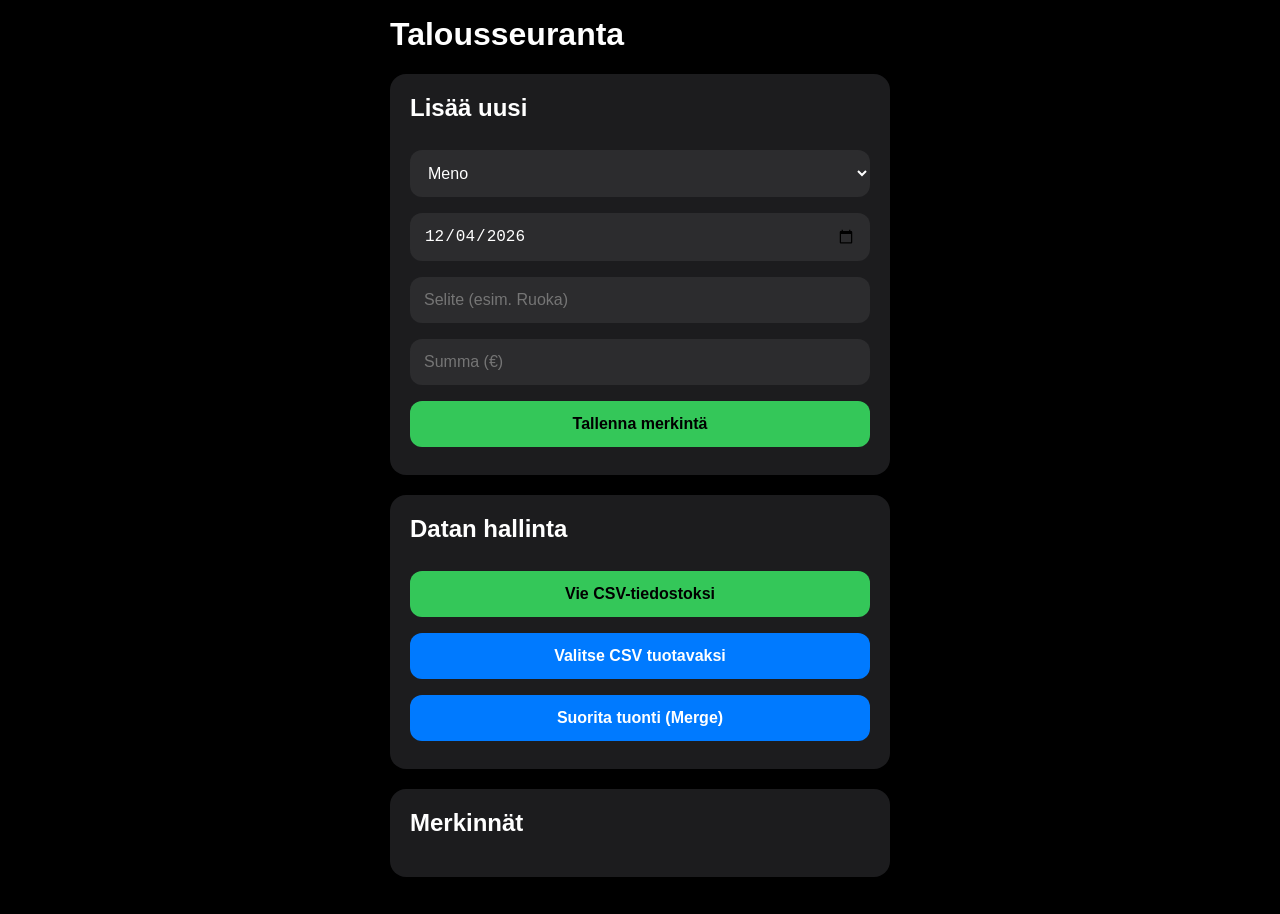
<file: index_old.html>
<!DOCTYPE html>
<html lang="fi">
<head>
    <meta charset="UTF-8">
    <meta name="viewport" content="width=device-width, initial-scale=1.0">
    <title>Talousseuranta</title>
    <style>
        :root { --bg: #000; --card: #1c1c1e; --accent: #34c759; --text: #fff; --subtext: #8e8e93; }
        body { font-family: -apple-system, BlinkMacSystemFont, "Segoe UI", Roboto, sans-serif; background: var(--bg); color: var(--text); padding: 16px; max-width: 500px; margin: auto; }
        .card { background: var(--card); padding: 20px; border-radius: 16px; margin-bottom: 20px; }
        h1, h2 { margin-top: 0; }
        input, select, button { width: 100%; padding: 14px; margin: 8px 0; border-radius: 12px; border: none; font-size: 16px; box-sizing: border-box; }
        input, select { background: #2c2c2e; color: white; }
        button { background: var(--accent); color: #000; font-weight: 600; cursor: pointer; }
        .row { display: flex; gap: 10px; }
        .item { padding: 12px 0; border-bottom: 1px solid #333; display: flex; justify-content: space-between; align-items: center; }
        .meta { font-size: 12px; color: var(--subtext); }
        .import-btn { background: #007aff; color: #fff; }
    </style>
</head>
<body>

    <h1>Talousseuranta</h1>

    <div class="card">
        <h2>Lisää uusi</h2>
        <select id="type"><option>Meno</option><option>Tulo</option></select>
        <input type="date" id="date">
        <input type="text" id="desc" placeholder="Selite (esim. Ruoka)">
        <input type="number" id="sum" placeholder="Summa (€)">
        <button onclick="addEntry()">Tallenna merkintä</button>
    </div>

    <div class="card">
        <h2>Datan hallinta</h2>
        <button onclick="exportCSV()">Vie CSV-tiedostoksi</button>
        <input type="file" id="fileInput" accept=".csv" style="display:none">
        <button class="import-btn" onclick="document.getElementById('fileInput').click()">Valitse CSV tuotavaksi</button>
        <button class="import-btn" onclick="importCSV()">Suorita tuonti (Merge)</button>
    </div>

    <div class="card">
        <h2>Merkinnät</h2>
        <div id="list"></div>
    </div>

    <script>
        document.getElementById('date').valueAsDate = new Date();
        let state = JSON.parse(localStorage.getItem('budget_data')) || [];

        function render() {
            const list = document.getElementById('list');
            list.innerHTML = state.slice().reverse().map(i => `
                <div class='item'>
                    <div><strong>${i.desc}</strong><br><span class='meta'>${i.date} | ${i.type}</span></div>
                    <div>${i.type === 'Meno' ? '-' : '+'}${i.sum}€</div>
                </div>
            `).join('');
        }

        function addEntry() {
            const d = { type: document.getElementById('type').value, date: document.getElementById('date').value, desc: document.getElementById('desc').value, sum: document.getElementById('sum').value };
            if(!d.desc || !d.sum) return alert("Täytä kentät!");
            state.push(d);
            localStorage.setItem('budget_data', JSON.stringify(state));
            render();
        }

        function exportCSV() {
            const csv = state.map(i => `${i.date};${i.type};${i.desc};${i.sum}`).join('\n');
            const blob = new Blob(['\ufeff', csv], {type: 'text/csv'});
            const a = document.createElement('a');
            a.href = URL.createObjectURL(blob);
            a.download = 'budjetti.csv';
            a.click();
        }

        function importCSV() {
            const file = document.getElementById('fileInput').files[0];
            if(!file) return alert("Valitse tiedosto!");
            const reader = new FileReader();
            reader.onload = (e) => {
                const rows = e.target.result.split('\n');
                rows.forEach(row => {
                    const [date, type, desc, sum] = row.split(';');
                    if(desc && sum) state.push({date, type, desc, sum});
                });
                localStorage.setItem('budget_data', JSON.stringify(state));
                render();
                alert('Data tuotu!');
            };
            reader.readAsText(file);
        }

        render();
    </script>
</body>
</html>
</file>
